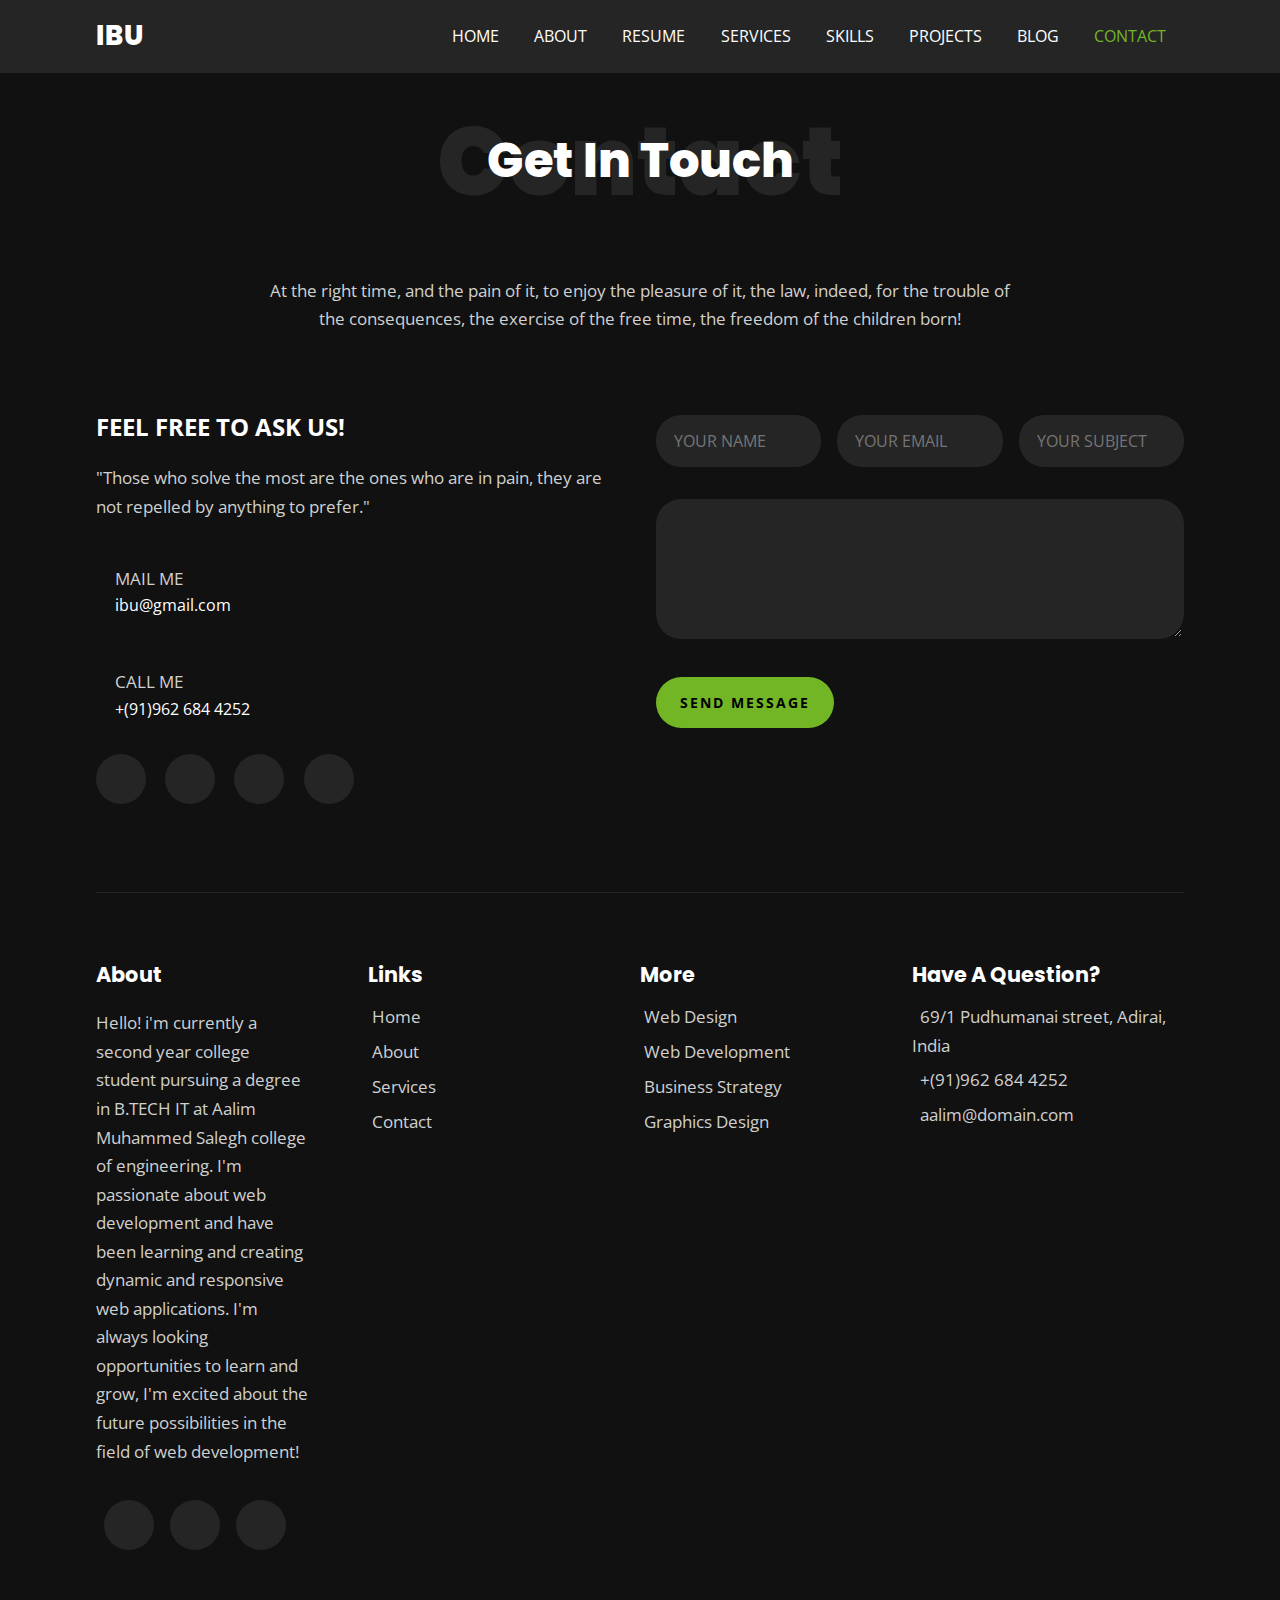
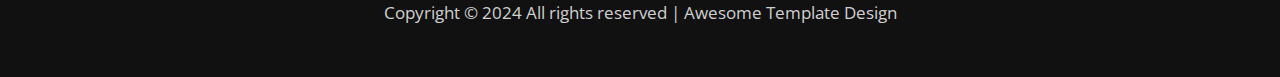
<file: HTML/contact.html>
<!DOCTYPE html>
<html>
  <head>
    <meta charset="utf-8">
    <meta http-equiv="X-UA-Compatible" content="IE=edge">
    <title>Contact</title>
    <meta name="description" content="">
    <meta name="viewport" content="width=device-width, initial-scale=1">
    <!-- utility css file -->
    <link rel="stylesheet" href="css/utility.css">
    <!-- style css file -->
    <link rel = "stylesheet" href = "css/style.css">
    <!-- fontawesome cdn -->
    <link rel="stylesheet" href="https://cdnjs.cloudflare.com/ajax/libs/font-awesome/5.15.1/css/all.min.css" integrity="sha512-+4zCK9k+qNFUR5X+cKL9EIR+ZOhtIloNl9GIKS57V1MyNsYpYcUrUeQc9vNfzsWfV28IaLL3i96P9sdNyeRssA==" crossorigin="anonymous" />
    <!-- google fonts -->
    <link href="https://fonts.googleapis.com/css2?family=Open+Sans:wght@300;400;600;700;800&family=Poppins:wght@200;300;400;500;600;700;800;900&display=swap" rel="stylesheet">
  </head>
  <body>

    <!-- navbar section -->
    <nav class = "navbar">
      <div class = "container">
        <div class = "brand-and-toggler">
          <a href = "index.html" class = "navbar-brand">Ibu</a>
          <button type = "button" class = "navbar-toggler" id = "navbar-toggler">
            <span>
              <i class = "fas fa-bars"></i>
            </span>
          </button>
        </div>

        <div class = "navbar-collapse">
          <ul class = "navbar-nav">
            <li class = "nav-item">
              <a href = "index.html" class = "nav-link">home</a>
            </li>
            <li class = "nav-item">
              <a href = "about.html" class = "nav-link">about</a>
            </li>
            <li class = "nav-item">
              <a href = "resume.html" class = "nav-link">resume</a>
            </li>
            <li class = "nav-item">
              <a href = "services.html" class = "nav-link">services</a>
            </li>
            <li class = "nav-item">
              <a href = "skills.html" class = "nav-link">skills</a>
            </li>
            <li class = "nav-item">
              <a href = "projects.html" class = "nav-link">projects</a>
            </li>
            <li class = "nav-item">
              <a href = "blog.html" class = "nav-link">blog</a>
            </li>
            <li class = "nav-item nav-active">
              <a href = "contact.html" class = "nav-link">contact</a>
            </li>
          </ul>
        </div>
      </div>
    </nav>
    <!-- end of navbar section -->

    <!-- contact page -->
    <section class = "contact container">
      <div class = "title">
        <h2>contact</h2>
        <div>
          <h2>get in touch</h2>
        </div>
      </div>

      <p class = "text">At the right time, and the pain of it, to enjoy the pleasure of it, the law, indeed, for the trouble of the consequences, the exercise of the free time, the freedom of the children born!</p>

      <div class = "row">
        <div class = "col-left">
          <h2>feel free to ask us!</h2>
          <p class = "text">"Those who solve the most are the ones who are in pain, they are not repelled by anything to prefer."</p>

          <div class = "contact-info">
            <span><i class = "fas fa-envelope-open"></i></span>
            <h3>
              <span class = "text">mail me</span> <br>
              ibu@gmail.com
            </h3>
          </div>

          <div class = "contact-info">
            <span><i class = "fas fa-phone-square-alt"></i></span>
            <h3>
              <span class = "text">call me</span> <br>
              +(91)962 684 4252
            </h3>
          </div>

          <div class = "contact-social-links">
            <a href = "#">
              <i class = "fab fa-facebook-f"></i>
            </a>
            <a href = "#">
              <i class = "fab fa-twitter"></i>
            </a>
            <a href = "#">
              <i class = "fab fa-youtube"></i>
            </a>
            <a href = "#">
              <i class = "fab fa-github"></i>
            </a>
          </div>
        </div>

        <div class = "col-right">
          <form class = "contact-form">
            <div class = "form-group">
              <input type = "text" placeholder="your name">
              <input type = "email" placeholder="your email">
              <input type = "text" placeholder="your subject">
            </div>
            <textarea rows = "5"></textarea>
            <button type = "submit" class = "btn">send message</button>
          </form>
        </div>
      </div>
    </section>
    <!-- end of contact page -->



    <!-- footer -->
    <footer class = "footer container">
      <div class = "row">
        <div class = "col">
          <h3 class = "footer-title">about</h3>
          <p class = "text">Hello! i'm currently a second year college student pursuing a degree in B.TECH IT at Aalim Muhammed Salegh college of engineering. I'm passionate about web development and have been learning and creating dynamic and responsive web applications. I'm always looking opportunities to learn and grow, I'm excited about the future possibilities in the field of web development!</p>
          <div class = "social-links">
            <a href = "#"><i class = "fab fa-twitter"></i></a>
            <a href = "#"><i class = "fab fa-facebook"></i></a>
            <a href = "#"><i class = "fab fa-instagram"></i></a>
          </div>
        </div>

        <div class = "col">
          <h3 class = "footer-title">links</h3>
          <div class = "footer-links">
            <a href = "#" class = "text">
              <i class = "fas fa-long-arrow-alt-right"></i>
              home
            </a>
            <a href = "#" class = "text">
              <i class = "fas fa-long-arrow-alt-right"></i>
              about
            </a>
            <a href = "#" class = "text">
              <i class = "fas fa-long-arrow-alt-right"></i>
              services
            </a>
            <a href = "#" class = "text">
              <i class = "fas fa-long-arrow-alt-right"></i>
              contact
            </a>
          </div>
        </div>

        <div class = "col">
          <h3 class = "footer-title">more</h3>
          <div class = "footer-links">
            <a href = "#" class = "text">
              <i class = "fas fa-long-arrow-alt-right"></i>
              web design
            </a>
            <a href = "#" class = "text">
              <i class = "fas fa-long-arrow-alt-right"></i>
              web development
            </a>
            <a href = "#" class = "text">
              <i class = "fas fa-long-arrow-alt-right"></i>
              business strategy
            </a>
            <a href = "#" class = "text">
              <i class = "fas fa-long-arrow-alt-right"></i>
              graphics design
            </a>
          </div>
        </div>

        <div class = "col">
          <h3 class = "footer-title">have a question?</h3>
          <div>
            <span>
              <i class = "fas fa-map-marker-alt"></i>
            </span>
            <span class = "text">69/1 Pudhumanai street, Adirai, India</span>
          </div>

          <div>
            <span>
              <i class = "fas fa-phone"></i>
            </span>
            <span class = "text">+(91)962 684 4252</span>
          </div>

          <div>
            <span>
              <i class = "fas fa-envelope"></i>
            </span>
            <span class = "text">aalim@domain.com</span>
          </div>
        </div>
      </div>

      <div class = "footer-text">
        <p class = "text">Copyright &copy; 2024 All rights reserved | Awesome Template Design</p>
      </div>
    </footer>
    <!-- end of footer -->


    <!-- custom js file -->
    <script src="js/script.js"></script>
  </body>
</html>
</file>
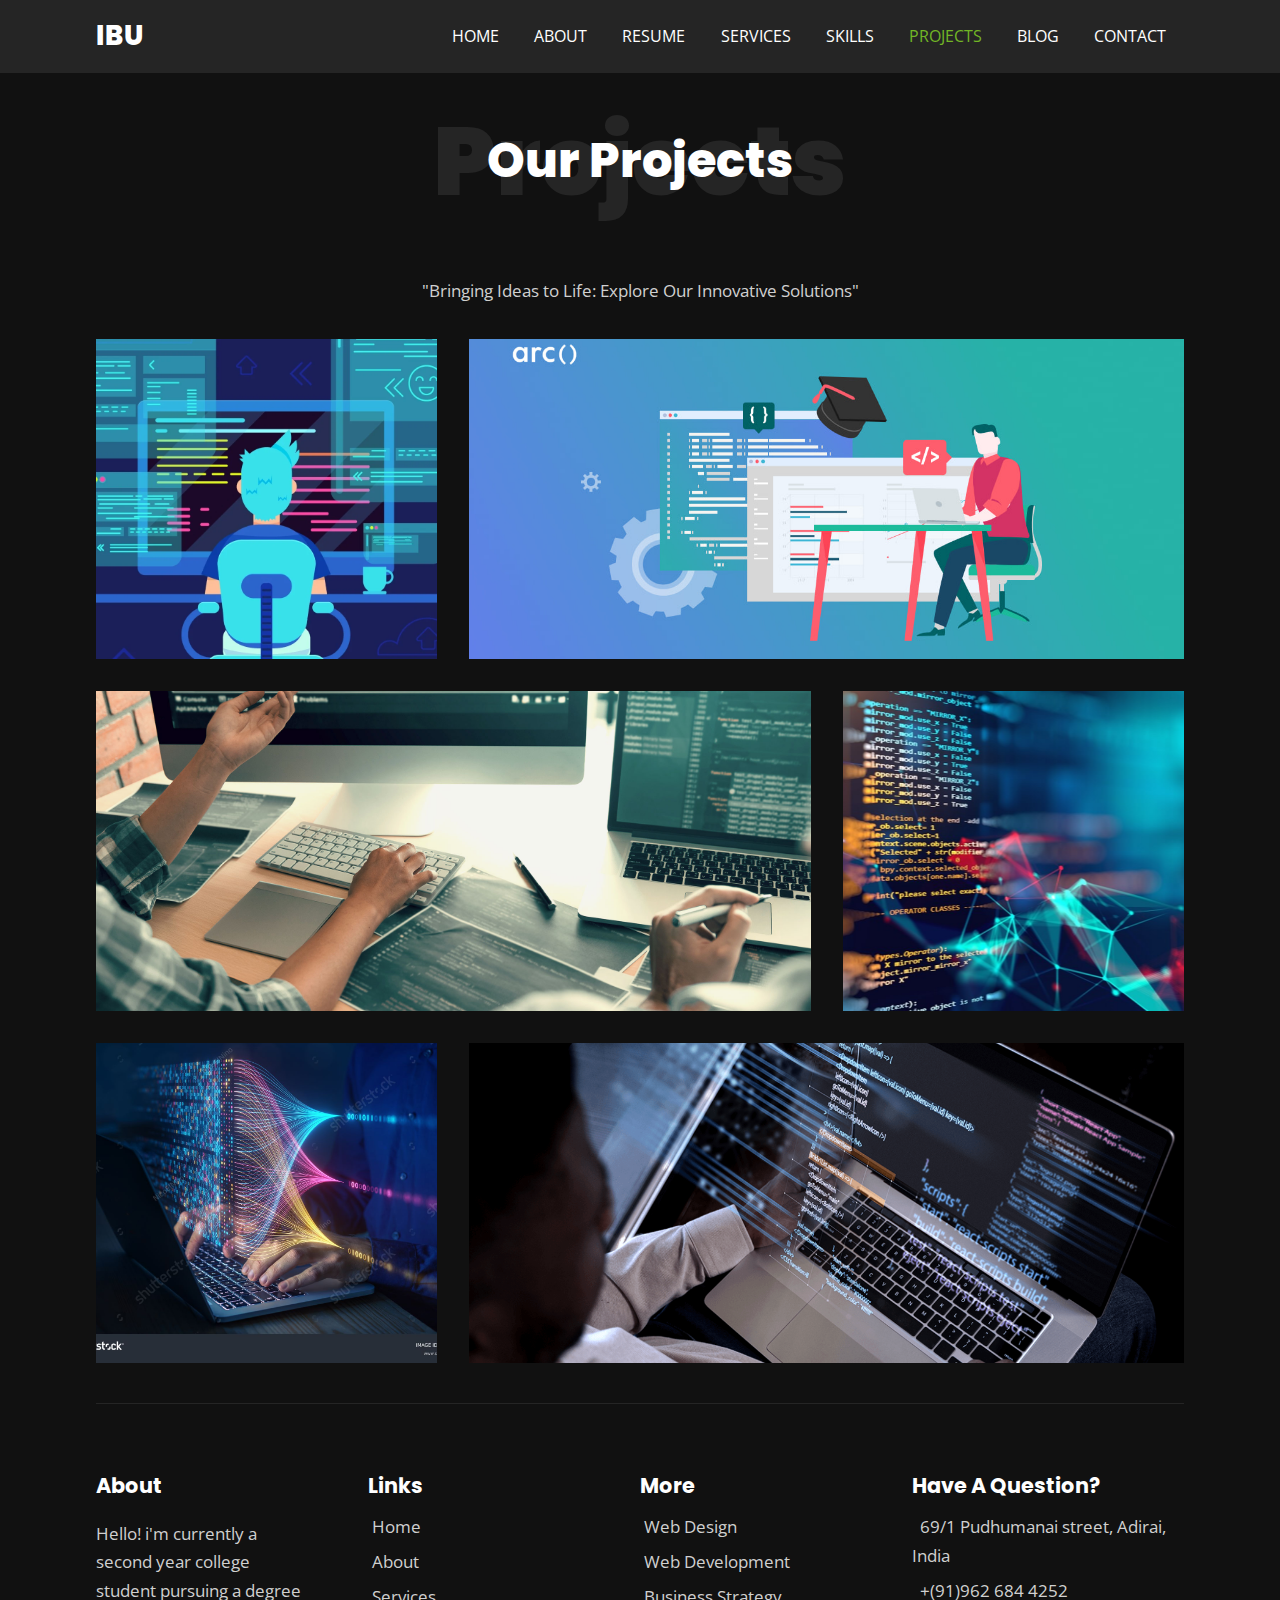
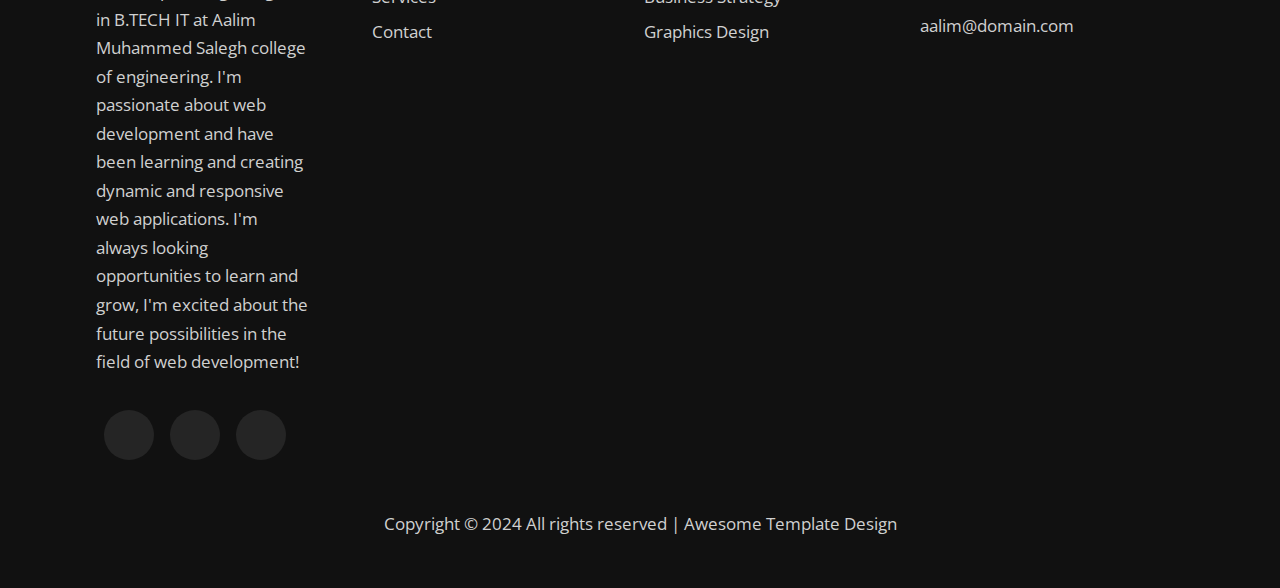
<file: HTML/project.html>
<!DOCTYPE html>
<html>
  <head>
    <meta charset="utf-8">
    <meta http-equiv="X-UA-Compatible" content="IE=edge">
    <title>Projects</title>
    <meta name="description" content="">
    <meta name="viewport" content="width=device-width, initial-scale=1">
    <!-- utility css file -->
    <link rel="stylesheet" href="css/utility.css">
    <!-- style css file -->
    <link rel = "stylesheet" href = "css/style.css">
    <!-- fontawesome cdn -->
    <link rel="stylesheet" href="https://cdnjs.cloudflare.com/ajax/libs/font-awesome/5.15.1/css/all.min.css" integrity="sha512-+4zCK9k+qNFUR5X+cKL9EIR+ZOhtIloNl9GIKS57V1MyNsYpYcUrUeQc9vNfzsWfV28IaLL3i96P9sdNyeRssA==" crossorigin="anonymous" />
    <!-- google fonts -->
    <link href="https://fonts.googleapis.com/css2?family=Open+Sans:wght@300;400;600;700;800&family=Poppins:wght@200;300;400;500;600;700;800;900&display=swap" rel="stylesheet">
  </head>
  <body>

    <!-- navbar section -->
    <nav class = "navbar">
      <div class = "container">
        <div class = "brand-and-toggler">
          <a href = "index.html" class = "navbar-brand">Ibu</a>
          <button type = "button" class = "navbar-toggler" id = "navbar-toggler">
            <span>
              <i class = "fas fa-bars"></i>
            </span>
          </button>
        </div>

        <div class = "navbar-collapse">
          <ul class = "navbar-nav">
            <li class = "nav-item">
              <a href = "index.html" class = "nav-link">home</a>
            </li>
            <li class = "nav-item">
              <a href = "about.html" class = "nav-link">about</a>
            </li>
            <li class = "nav-item">
              <a href = "resume.html" class = "nav-link">resume</a>
            </li>
            <li class = "nav-item">
              <a href = "services.html" class = "nav-link">services</a>
            </li>
            <li class = "nav-item">
              <a href = "skills.html" class = "nav-link">skills</a>
            </li>
            <li class = "nav-item nav-active">
              <a href = "projects.html" class = "nav-link">projects</a>
            </li>
            <li class = "nav-item">
              <a href = "blog.html" class = "nav-link">blog</a>
            </li>
            <li class = "nav-item">
              <a href = "contact.html" class = "nav-link">contact</a>
            </li>
          </ul>
        </div>
      </div>
    </nav>
    <!-- end of navbar section -->


    <!-- projects page -->
    <section class = "projects container">
      <div class = "title">
        <h2>projects</h2>
        <div>
          <h2>our projects</h2>
        </div>
      </div>

      <p class = "text">"Bringing Ideas to Life: Explore Our Innovative Solutions"</p>

      <div class = "row">
        <div class = "item">
          <div class = "item-overlay">
            <a href = "#">branding & illustration design</a>
            <h3>web design</h3>
          </div>
        </div>

        <div class = "item">
          <div class = "item-overlay">
            <a href = "#">branding & illustration design</a>
            <h3>web design</h3>
          </div>
        </div>

        <div class = "item">
          <div class = "item-overlay">
            <a href = "#">branding & illustration design</a>
            <h3>web design</h3>
          </div>
        </div>

        <div class = "item">
          <div class = "item-overlay">
            <a href = "#">branding & illustration design</a>
            <h3>web design</h3>
          </div>
        </div>

        <div class = "item">
          <div class = "item-overlay">
            <a href = "#">branding & illustration design</a>
            <h3>web design</h3>
          </div>
        </div>

        <div class = "item">
          <div class = "item-overlay">
            <a href = "#">branding & illustration design</a>
            <h3>web design</h3>
          </div>
        </div>
      </div>
    </section>
    <!-- end of projects page -->




    <!-- footer -->
    <footer class = "footer container">
      <div class = "row">
        <div class = "col">
          <h3 class = "footer-title">about</h3>
          <p class = "text">Hello! i'm currently a second year college student pursuing a degree in B.TECH IT at Aalim Muhammed Salegh college of engineering. I'm passionate about web development and have been learning and creating dynamic and responsive web applications. I'm always looking opportunities to learn and grow, I'm excited about the future possibilities in the field of web development!</p>
          <div class = "social-links">
            <a href = "#"><i class = "fab fa-twitter"></i></a>
            <a href = "#"><i class = "fab fa-facebook"></i></a>
            <a href = "#"><i class = "fab fa-instagram"></i></a>
          </div>
        </div>

        <div class = "col">
          <h3 class = "footer-title">links</h3>
          <div class = "footer-links">
            <a href = "#" class = "text">
              <i class = "fas fa-long-arrow-alt-right"></i>
              home
            </a>
            <a href = "#" class = "text">
              <i class = "fas fa-long-arrow-alt-right"></i>
              about
            </a>
            <a href = "#" class = "text">
              <i class = "fas fa-long-arrow-alt-right"></i>
              services
            </a>
            <a href = "#" class = "text">
              <i class = "fas fa-long-arrow-alt-right"></i>
              contact
            </a>
          </div>
        </div>

        <div class = "col">
          <h3 class = "footer-title">more</h3>
          <div class = "footer-links">
            <a href = "#" class = "text">
              <i class = "fas fa-long-arrow-alt-right"></i>
              web design
            </a>
            <a href = "#" class = "text">
              <i class = "fas fa-long-arrow-alt-right"></i>
              web development
            </a>
            <a href = "#" class = "text">
              <i class = "fas fa-long-arrow-alt-right"></i>
              business strategy
            </a>
            <a href = "#" class = "text">
              <i class = "fas fa-long-arrow-alt-right"></i>
              graphics design
            </a>
          </div>
        </div>

        <div class = "col">
          <h3 class = "footer-title">have a question?</h3>
          <div>
            <span>
              <i class = "fas fa-map-marker-alt"></i>
            </span>
            <span class = "text">69/1 Pudhumanai street, Adirai, India</span>
          </div>

          <div>
            <span>
              <i class = "fas fa-phone"></i>
            </span>
            <span class = "text">+(91)962 684 4252</span>
          </div>

          <div>
            <span>
              <i class = "fas fa-envelope"></i>
            </span>
            <span class = "text">aalim@domain.com</span>
          </div>
        </div>
      </div>

      <div class = "footer-text">
        <p class = "text">Copyright &copy; 2024 All rights reserved | Awesome Template Design</p>
      </div>
    </footer>
    <!-- end of footer -->


    <!-- custom js file -->
    <script src="js/script.js"></script>
  </body>
</html>
</file>
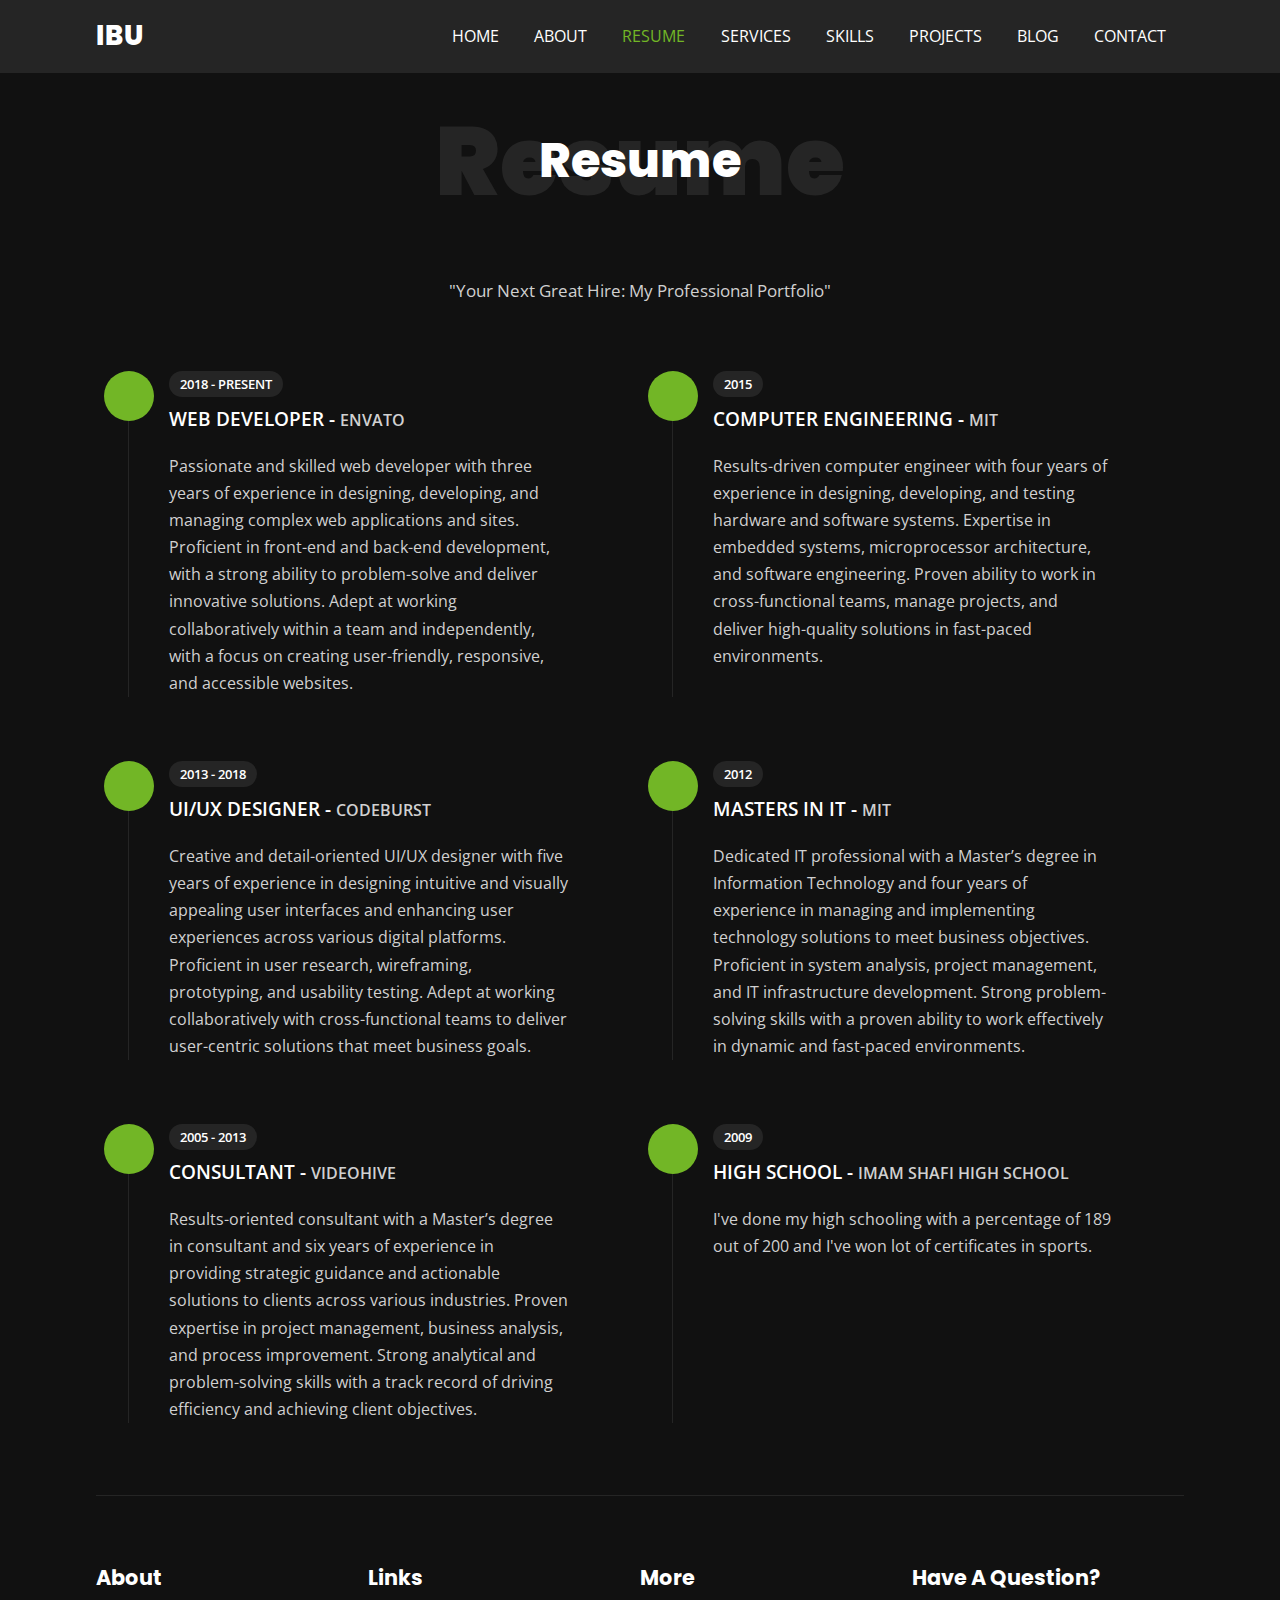
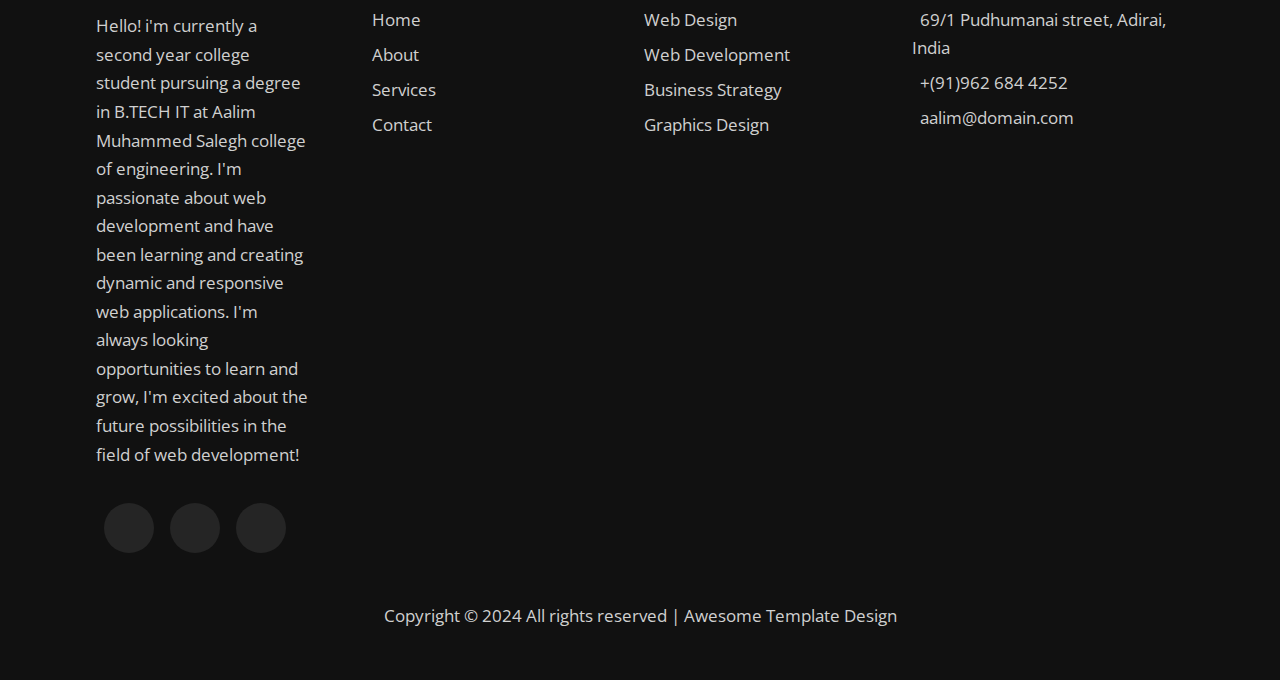
<file: HTML/resume.html>
<!DOCTYPE html>
<html>
  <head>
    <meta charset="utf-8">
    <meta http-equiv="X-UA-Compatible" content="IE=edge">
    <title>Resume</title>
    <meta name="description" content="">
    <meta name="viewport" content="width=device-width, initial-scale=1">
    <!-- utility css file -->
    <link rel="stylesheet" href="css/utility.css">
    <!-- style css file -->
    <link rel = "stylesheet" href = "css/style.css">
    <!-- fontawesome cdn -->
    <link rel="stylesheet" href="https://cdnjs.cloudflare.com/ajax/libs/font-awesome/5.15.1/css/all.min.css" integrity="sha512-+4zCK9k+qNFUR5X+cKL9EIR+ZOhtIloNl9GIKS57V1MyNsYpYcUrUeQc9vNfzsWfV28IaLL3i96P9sdNyeRssA==" crossorigin="anonymous" />
    <!-- google fonts -->
    <link href="https://fonts.googleapis.com/css2?family=Open+Sans:wght@300;400;600;700;800&family=Poppins:wght@200;300;400;500;600;700;800;900&display=swap" rel="stylesheet">
  </head>
  <body>

    <!-- navbar section -->
    <nav class = "navbar">
      <div class = "container">
        <div class = "brand-and-toggler">
          <a href = "index.html" class = "navbar-brand">Ibu</a>
          <button type = "button" class = "navbar-toggler" id = "navbar-toggler">
            <span>
              <i class = "fas fa-bars"></i>
            </span>
          </button>
        </div>

        <div class = "navbar-collapse">
          <ul class = "navbar-nav">
            <li class = "nav-item">
              <a href = "index.html" class = "nav-link">home</a>
            </li>
            <li class = "nav-item">
              <a href = "about.html" class = "nav-link">about</a>
            </li>
            <li class = "nav-item nav-active">
              <a href = "resume.html" class = "nav-link">resume</a>
            </li>
            <li class = "nav-item">
              <a href = "services.html" class = "nav-link">services</a>
            </li>
            <li class = "nav-item">
              <a href = "skills.html" class = "nav-link">skills</a>
            </li>
            <li class = "nav-item">
              <a href = "projects.html" class = "nav-link">projects</a>
            </li>
            <li class = "nav-item">
              <a href = "blog.html" class = "nav-link">blog</a>
            </li>
            <li class = "nav-item">
              <a href = "contact.html" class = "nav-link">contact</a>
            </li>
          </ul>
        </div>
      </div>
    </nav>
    <!-- end of navbar section -->

    <!-- resume page -->
    <section class = "resume container">
      <div class = "title">
        <h2>resume</h2>
        <div>
          <h2>resume</h2>
        </div>
      </div>

      <p class = "text">"Your Next Great Hire: My Professional Portfolio"</p>

      <div class = "row">
        <div class = "item">
          <div class = "icon">
            <i class = "fas fa-briefcase"></i>
          </div>
          <span>2018 - present</span>
          <h2>web developer - <span>envato</span></h2>
          <p class = "text">Passionate and skilled web developer with three years of experience in designing, developing, and managing complex web applications and sites. Proficient in front-end and back-end development, with a strong ability to problem-solve and deliver innovative solutions. Adept at working collaboratively within a team and independently, with a focus on creating user-friendly, responsive, and accessible websites.</p>
        </div>

        <div class = "item">
          <div class = "icon">
            <i class = "fas fa-graduation-cap"></i>
          </div>
          <span>2015</span>
          <h2>computer engineering - <span>MIT</span></h2>
          <p class = "text">Results-driven computer engineer with four years of experience in designing, developing, and testing hardware and software systems. Expertise in embedded systems, microprocessor architecture, and software engineering. Proven ability to work in cross-functional teams, manage projects, and deliver high-quality solutions in fast-paced environments.</p>
        </div>

        <div class = "item">
          <div class = "icon">
            <i class = "fas fa-briefcase"></i>
          </div>
          <span>2013 - 2018</span>
          <h2>ui/ux designer - <span>codeburst</span></h2>
          <p class = "text">Creative and detail-oriented UI/UX designer with five years of experience in designing intuitive and visually appealing user interfaces and enhancing user experiences across various digital platforms. Proficient in user research, wireframing, prototyping, and usability testing. Adept at working collaboratively with cross-functional teams to deliver user-centric solutions that meet business goals.</p>
        </div>

        <div class = "item">
          <div class = "icon">
            <i class = "fas fa-graduation-cap"></i>
          </div>
          <span>2012</span>
          <h2>masters in IT - <span>mit</span></h2>
          <p class = "text">Dedicated IT professional with a Master’s degree in Information Technology and four years of experience in managing and implementing technology solutions to meet business objectives. Proficient in system analysis, project management, and IT infrastructure development. Strong problem-solving skills with a proven ability to work effectively in dynamic and fast-paced environments.</p>
        </div>

        <div class = "item">
          <div class = "icon">
            <i class = "fas fa-briefcase"></i>
          </div>
          <span>2005 - 2013</span>
          <h2>consultant - <span>videohive</span></h2>
          <p class = "text">Results-oriented consultant with a Master’s degree in consultant and six years of experience in providing strategic guidance and actionable solutions to clients across various industries. Proven expertise in project management, business analysis, and process improvement. Strong analytical and problem-solving skills with a track record of driving efficiency and achieving client objectives.

          </p>
        </div>

        <div class = "item">
          <div class = "icon">
            <i class = "fas fa-graduation-cap"></i>
          </div>
          <span>2009</span>
          <h2>high school - <span>imam shafi high school</span></h2>
          <p class = "text">I've done my high schooling with a percentage of 189 out of 200 and I've won  lot of certificates in sports. </p>
        </div>
      </div>
    </section>
    <!-- end of resume page -->



    <!-- footer -->
    <footer class = "footer container">
      <div class = "row">
        <div class = "col">
          <h3 class = "footer-title">about</h3>
          <p class = "text">Hello! i'm currently a second year college student pursuing a degree in B.TECH IT at Aalim Muhammed Salegh college of engineering. I'm passionate about web development and have been learning and creating dynamic and responsive web applications. I'm always looking opportunities to learn and grow, I'm excited about the future possibilities in the field of web development!</p>
          <div class = "social-links">
            <a href = "#"><i class = "fab fa-twitter"></i></a>
            <a href = "#"><i class = "fab fa-facebook"></i></a>
            <a href = "#"><i class = "fab fa-instagram"></i></a>
          </div>
        </div>

        <div class = "col">
          <h3 class = "footer-title">links</h3>
          <div class = "footer-links">
            <a href = "#" class = "text">
              <i class = "fas fa-long-arrow-alt-right"></i>
              home
            </a>
            <a href = "#" class = "text">
              <i class = "fas fa-long-arrow-alt-right"></i>
              about
            </a>
            <a href = "#" class = "text">
              <i class = "fas fa-long-arrow-alt-right"></i>
              services
            </a>
            <a href = "#" class = "text">
              <i class = "fas fa-long-arrow-alt-right"></i>
              contact
            </a>
          </div>
        </div>

        <div class = "col">
          <h3 class = "footer-title">more</h3>
          <div class = "footer-links">
            <a href = "#" class = "text">
              <i class = "fas fa-long-arrow-alt-right"></i>
              web design
            </a>
            <a href = "#" class = "text">
              <i class = "fas fa-long-arrow-alt-right"></i>
              web development
            </a>
            <a href = "#" class = "text">
              <i class = "fas fa-long-arrow-alt-right"></i>
              business strategy
            </a>
            <a href = "#" class = "text">
              <i class = "fas fa-long-arrow-alt-right"></i>
              graphics design
            </a>
          </div>
        </div>

        <div class = "col">
          <h3 class = "footer-title">have a question?</h3>
          <div>
            <span>
              <i class = "fas fa-map-marker-alt"></i>
            </span>
            <span class = "text">69/1 Pudhumanai street, Adirai, India</span>
          </div>

          <div>
            <span>
              <i class = "fas fa-phone"></i>
            </span>
            <span class = "text">+(91)962 684 4252</span>
          </div>

          <div>
            <span>
              <i class = "fas fa-envelope"></i>
            </span>
            <span class = "text">aalim@domain.com</span>
          </div>
        </div>
      </div>

      <div class = "footer-text">
        <p class = "text">Copyright &copy; 2024 All rights reserved | Awesome Template Design</p>
      </div>
    </footer>
    <!-- end of footer -->


    <!-- custom js file -->
    <script src="js/script.js"></script>
  </body>
</html>
</file>
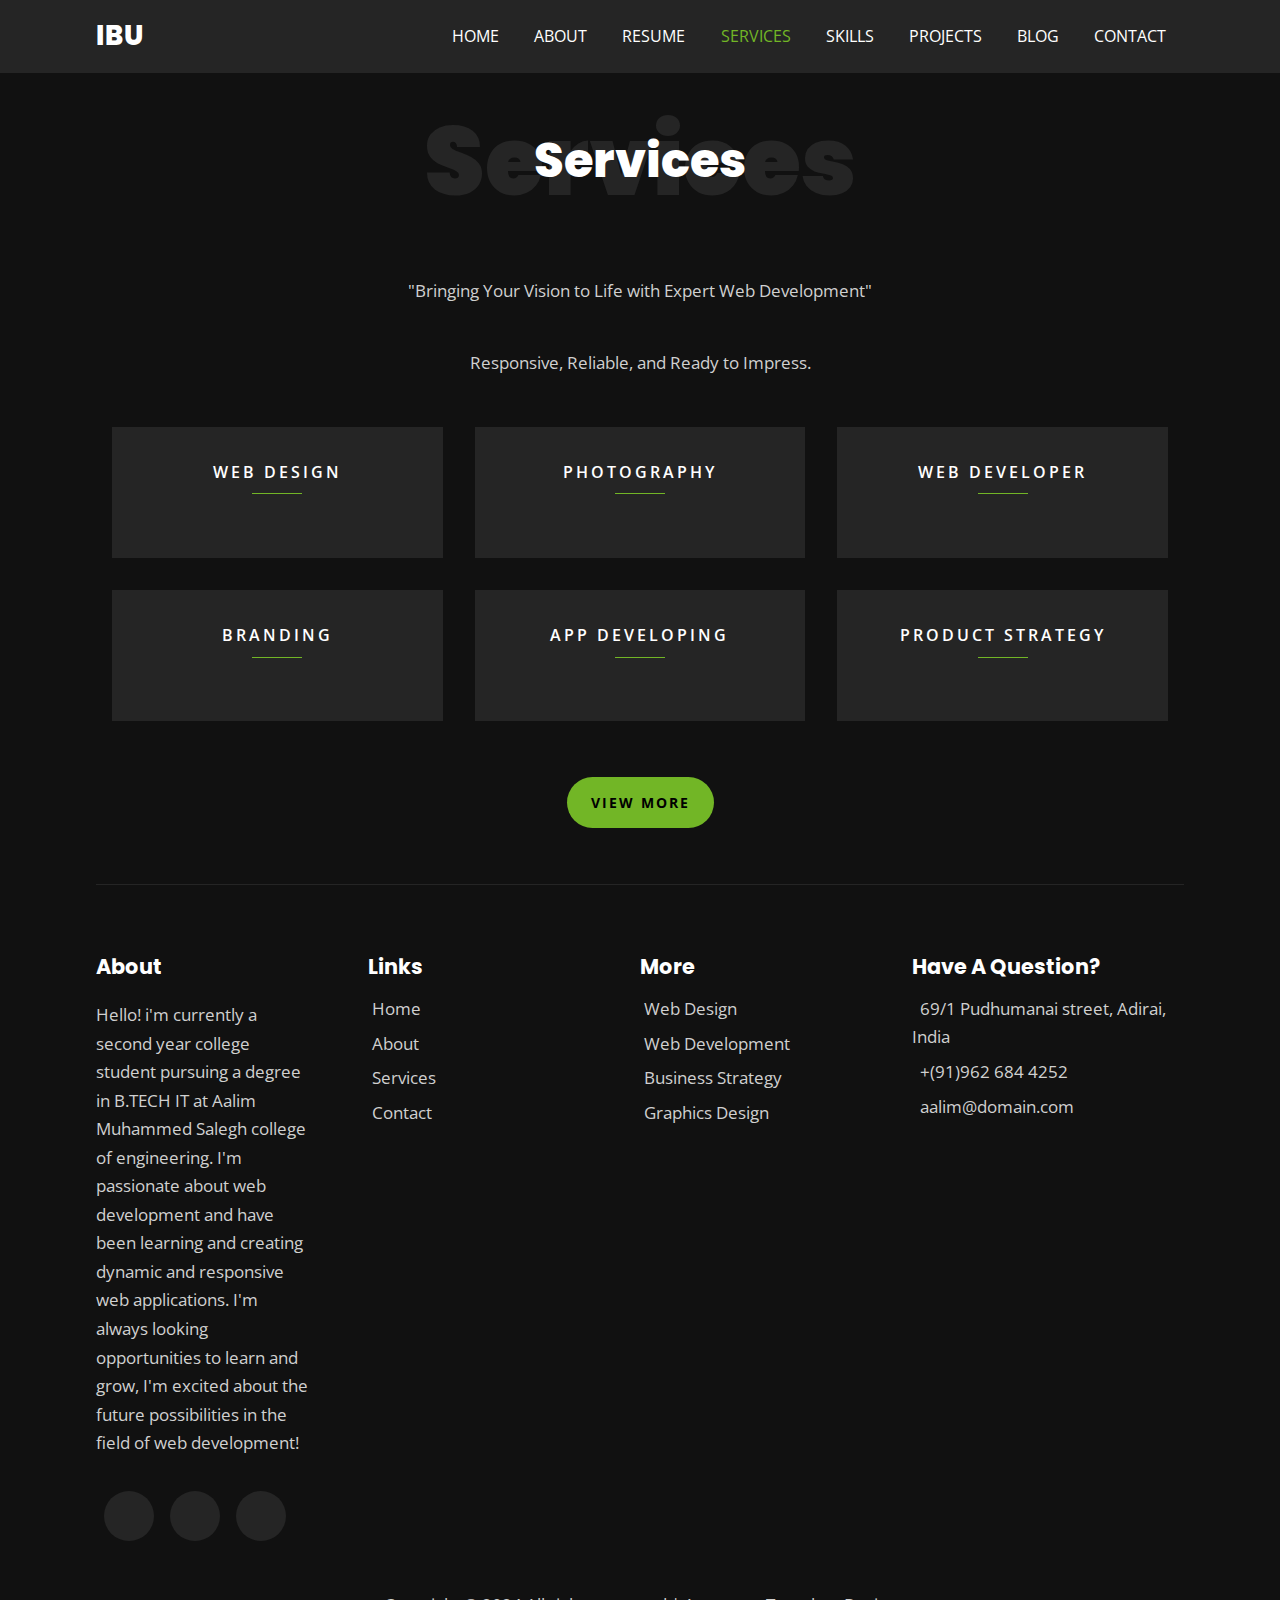
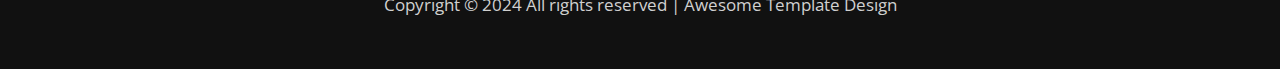
<file: HTML/service.html>
<!DOCTYPE html>
<html>
  <head>
    <meta charset="utf-8">
    <meta http-equiv="X-UA-Compatible" content="IE=edge">
    <title>Services</title>
    <meta name="description" content="">
    <meta name="viewport" content="width=device-width, initial-scale=1">
    <!-- utility css file -->
    <link rel="stylesheet" href="css/utility.css">
    <!-- style css file -->
    <link rel = "stylesheet" href = "css/style.css">
    <!-- fontawesome cdn -->
    <link rel="stylesheet" href="https://cdnjs.cloudflare.com/ajax/libs/font-awesome/5.15.1/css/all.min.css" integrity="sha512-+4zCK9k+qNFUR5X+cKL9EIR+ZOhtIloNl9GIKS57V1MyNsYpYcUrUeQc9vNfzsWfV28IaLL3i96P9sdNyeRssA==" crossorigin="anonymous" />
    <!-- google fonts -->
    <link href="https://fonts.googleapis.com/css2?family=Open+Sans:wght@300;400;600;700;800&family=Poppins:wght@200;300;400;500;600;700;800;900&display=swap" rel="stylesheet">
  </head>
  <body>

    <!-- navbar section -->
    <nav class = "navbar">
      <div class = "container">
        <div class = "brand-and-toggler">
          <a href = "index.html" class = "navbar-brand">Ibu</a>
          <button type = "button" class = "navbar-toggler" id = "navbar-toggler">
            <span>
              <i class = "fas fa-bars"></i>
            </span>
          </button>
        </div>

        <div class = "navbar-collapse">
          <ul class = "navbar-nav">
            <li class = "nav-item">
              <a href = "index.html" class = "nav-link">home</a>
            </li>
            <li class = "nav-item">
              <a href = "about.html" class = "nav-link">about</a>
            </li>
            <li class = "nav-item">
              <a href = "resume.html" class = "nav-link">resume</a>
            </li>
            <li class = "nav-item nav-active">
              <a href = "services.html" class = "nav-link">services</a>
            </li>
            <li class = "nav-item">
              <a href = "skills.html" class = "nav-link">skills</a>
            </li>
            <li class = "nav-item">
              <a href = "projects.html" class = "nav-link">projects</a>
            </li>
            <li class = "nav-item">
              <a href = "blog.html" class = "nav-link">blog</a>
            </li>
            <li class = "nav-item">
              <a href = "contact.html" class = "nav-link">contact</a>
            </li>
          </ul>
        </div>
      </div>
    </nav>
    <!-- end of navbar section -->

    <!-- services page -->
    <section class = "services container">
      <div class = "title">
        <h2>services</h2>
        <div>
          <h2>services</h2>
        </div>
      </div>

      <p class = "text">"Bringing Your Vision to Life with Expert Web Development"</p>
      <p class = "text"> Responsive, Reliable, and Ready to Impress.
      </p>

      <div class = "row">
        <div class = "item">
          <span><i class = "fab fa-sketch"></i></span>
          <h2>web design</h2>
        </div>

        <div class = "item">
          <span><i class = "fas fa-camera-retro"></i></span>
          <h2>photography</h2>
        </div>

        <div class = "item">
          <span><i class = "fas fa-code"></i></span>
          <h2>web developer</h2>
        </div>

        <div class = "item">
          <span><i class = "fas fa-flask"></i></span>
          <h2>branding</h2>
        </div>

        <div class = "item">
          <span><i class = "fab fa-app-store"></i></span>
          <h2>app developing</h2>
        </div>

        <div class = "item">
          <span><i class = "fas fa-box-open"></i></span>
          <h2>product strategy</h2>
        </div>
      </div>

      <button type = "button" class = "btn">view more</button>
    </section>
    <!-- end of services page -->

    <!-- footer -->
    <footer class = "footer container">
      <div class = "row">
        <div class = "col">
          <h3 class = "footer-title">about</h3>
          <p class = "text">Hello! i'm currently a second year college student pursuing a degree in B.TECH IT at Aalim Muhammed Salegh college of engineering. I'm passionate about web development and have been learning and creating dynamic and responsive web applications. I'm always looking opportunities to learn and grow, I'm excited about the future possibilities in the field of web development!</p>
          <div class = "social-links">
            <a href = "#"><i class = "fab fa-twitter"></i></a>
            <a href = "#"><i class = "fab fa-facebook"></i></a>
            <a href = "#"><i class = "fab fa-instagram"></i></a>
          </div>
        </div>

        <div class = "col">
          <h3 class = "footer-title">links</h3>
          <div class = "footer-links">
            <a href = "#" class = "text">
              <i class = "fas fa-long-arrow-alt-right"></i>
              home
            </a>
            <a href = "#" class = "text">
              <i class = "fas fa-long-arrow-alt-right"></i>
              about
            </a>
            <a href = "#" class = "text">
              <i class = "fas fa-long-arrow-alt-right"></i>
              services
            </a>
            <a href = "#" class = "text">
              <i class = "fas fa-long-arrow-alt-right"></i>
              contact
            </a>
          </div>
        </div>

        <div class = "col">
          <h3 class = "footer-title">more</h3>
          <div class = "footer-links">
            <a href = "#" class = "text">
              <i class = "fas fa-long-arrow-alt-right"></i>
              web design
            </a>
            <a href = "#" class = "text">
              <i class = "fas fa-long-arrow-alt-right"></i>
              web development
            </a>
            <a href = "#" class = "text">
              <i class = "fas fa-long-arrow-alt-right"></i>
              business strategy
            </a>
            <a href = "#" class = "text">
              <i class = "fas fa-long-arrow-alt-right"></i>
              graphics design
            </a>
          </div>
        </div>

        <div class = "col">
          <h3 class = "footer-title">have a question?</h3>
          <div>
            <span>
              <i class = "fas fa-map-marker-alt"></i>
            </span>
            <span class = "text">69/1 Pudhumanai street, Adirai, India</span>
          </div>

          <div>
            <span>
              <i class = "fas fa-phone"></i>
            </span>
            <span class = "text">+(91)962 684 4252</span>
          </div>

          <div>
            <span>
              <i class = "fas fa-envelope"></i>
            </span>
            <span class = "text">aalim@domain.com</span>
          </div>
        </div>
      </div>

      <div class = "footer-text">
        <p class = "text">Copyright &copy; 2024 All rights reserved | Awesome Template Design</p>
      </div>
    </footer>
    <!-- end of footer -->


    <!-- custom js file -->
    <script src="js/script.js"></script>
  </body>
</html>
</file>
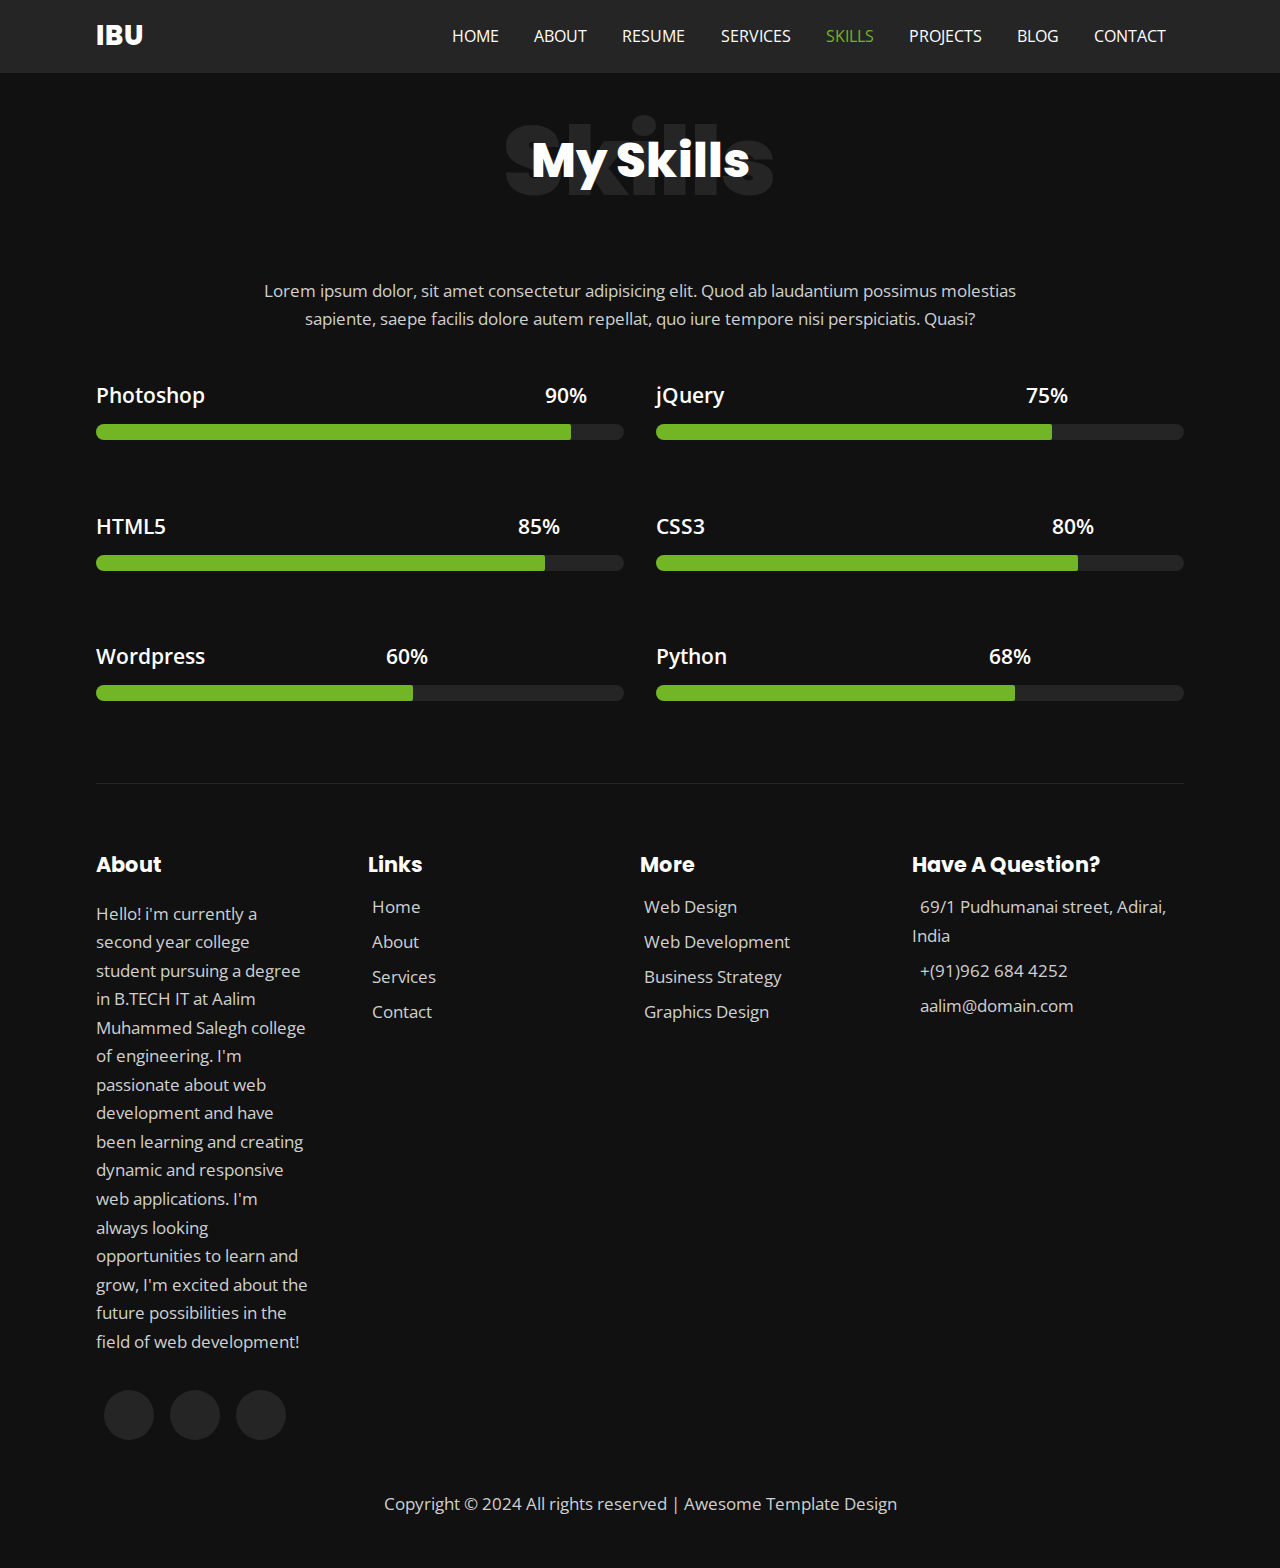
<file: HTML/skills.html>
<!DOCTYPE html>
<html>
  <head>
    <meta charset="utf-8">
    <meta http-equiv="X-UA-Compatible" content="IE=edge">
    <title>Skills</title>
    <meta name="description" content="">
    <meta name="viewport" content="width=device-width, initial-scale=1">
    <!-- utility css file -->
    <link rel="stylesheet" href="css/utility.css">
    <!-- style css file -->
    <link rel = "stylesheet" href = "css/style.css">
    <!-- fontawesome cdn -->
    <link rel="stylesheet" href="https://cdnjs.cloudflare.com/ajax/libs/font-awesome/5.15.1/css/all.min.css" integrity="sha512-+4zCK9k+qNFUR5X+cKL9EIR+ZOhtIloNl9GIKS57V1MyNsYpYcUrUeQc9vNfzsWfV28IaLL3i96P9sdNyeRssA==" crossorigin="anonymous" />
    <!-- google fonts -->
    <link href="https://fonts.googleapis.com/css2?family=Open+Sans:wght@300;400;600;700;800&family=Poppins:wght@200;300;400;500;600;700;800;900&display=swap" rel="stylesheet">
  </head>
  <body>

    <!-- navbar section -->
    <nav class = "navbar">
      <div class = "container">
        <div class = "brand-and-toggler">
          <a href = "index.html" class = "navbar-brand">Ibu</a>
          <button type = "button" class = "navbar-toggler" id = "navbar-toggler">
            <span>
              <i class = "fas fa-bars"></i>
            </span>
          </button>
        </div>

        <div class = "navbar-collapse">
          <ul class = "navbar-nav">
            <li class = "nav-item">
              <a href = "index.html" class = "nav-link">home</a>
            </li>
            <li class = "nav-item">
              <a href = "about.html" class = "nav-link">about</a>
            </li>
            <li class = "nav-item">
              <a href = "resume.html" class = "nav-link">resume</a>
            </li>
            <li class = "nav-item">
              <a href = "services.html" class = "nav-link">services</a>
            </li>
            <li class = "nav-item nav-active">
              <a href = "skills.html" class = "nav-link">skills</a>
            </li>
            <li class = "nav-item">
              <a href = "projects.html" class = "nav-link">projects</a>
            </li>
            <li class = "nav-item">
              <a href = "blog.html" class = "nav-link">blog</a>
            </li>
            <li class = "nav-item">
              <a href = "contact.html" class = "nav-link">contact</a>
            </li>
          </ul>
        </div>
      </div>
    </nav>
    <!-- end of navbar section -->



    <!-- skills page -->
    <section class = "skills container">
      <div class = "title">
        <h2>skills</h2>
        <div>
          <h2>my skills</h2>
        </div>
      </div>

      <p class = "text">Lorem ipsum dolor, sit amet consectetur adipisicing elit. Quod ab laudantium possimus molestias sapiente, saepe facilis dolore autem repellat, quo iure tempore nisi perspiciatis. Quasi?</p>

      <div class = "row">
        <div class = "item">
          <div class = "item-text">
            <span>Photoshop</span>
            <span class = "w-90">90%</span>
          </div>
          <div class = "progress">
            <div class = "progress-bar w-90"></div>
          </div>
        </div>

        <div class = "item">
          <div class = "item-text">
            <span>jQuery</span>
            <span class = "w-75">75%</span>
          </div>
          <div class = "progress">
            <div class = "progress-bar w-75"></div>
          </div>
        </div>

        <div class = "item">
          <div class = "item-text">
            <span>HTML5</span>
            <span class = "w-85">85%</span>
          </div>
          <div class = "progress">
            <div class = "progress-bar w-85"></div>
          </div>
        </div>

        <div class = "item">
          <div class = "item-text">
            <span>CSS3</span>
            <span class = "w-80">80%</span>
          </div>
          <div class = "progress">
            <div class = "progress-bar w-80"></div>
          </div>
        </div>

        <div class = "item">
          <div class = "item-text">
            <span>Wordpress</span>
            <span class = "w-60">60%</span>
          </div>
          <div class = "progress">
            <div class = "progress-bar w-60"></div>
          </div>
        </div>

        <div class = "item">
          <div class = "item-text">
            <span>Python</span>
            <span class = "w-68">68%</span>
          </div>
          <div class = "progress">
            <div class = "progress-bar w-68"></div>
          </div>
        </div>
      </div>
    </section>
    <!-- end of skills page -->



    <!-- footer -->
    <footer class = "footer container">
      <div class = "row">
        <div class = "col">
          <h3 class = "footer-title">about</h3>
          <p class = "text">Hello! i'm currently a second year college student pursuing a degree in B.TECH IT at Aalim Muhammed Salegh college of engineering. I'm passionate about web development and have been learning and creating dynamic and responsive web applications. I'm always looking opportunities to learn and grow, I'm excited about the future possibilities in the field of web development!</p>
          <div class = "social-links">
            <a href = "#"><i class = "fab fa-twitter"></i></a>
            <a href = "#"><i class = "fab fa-facebook"></i></a>
            <a href = "#"><i class = "fab fa-instagram"></i></a>
          </div>
        </div>

        <div class = "col">
          <h3 class = "footer-title">links</h3>
          <div class = "footer-links">
            <a href = "#" class = "text">
              <i class = "fas fa-long-arrow-alt-right"></i>
              home
            </a>
            <a href = "#" class = "text">
              <i class = "fas fa-long-arrow-alt-right"></i>
              about
            </a>
            <a href = "#" class = "text">
              <i class = "fas fa-long-arrow-alt-right"></i>
              services
            </a>
            <a href = "#" class = "text">
              <i class = "fas fa-long-arrow-alt-right"></i>
              contact
            </a>
          </div>
        </div>

        <div class = "col">
          <h3 class = "footer-title">more</h3>
          <div class = "footer-links">
            <a href = "#" class = "text">
              <i class = "fas fa-long-arrow-alt-right"></i>
              web design
            </a>
            <a href = "#" class = "text">
              <i class = "fas fa-long-arrow-alt-right"></i>
              web development
            </a>
            <a href = "#" class = "text">
              <i class = "fas fa-long-arrow-alt-right"></i>
              business strategy
            </a>
            <a href = "#" class = "text">
              <i class = "fas fa-long-arrow-alt-right"></i>
              graphics design
            </a>
          </div>
        </div>

        <div class = "col">
          <h3 class = "footer-title">have a question?</h3>
          <div>
            <span>
              <i class = "fas fa-map-marker-alt"></i>
            </span>
            <span class = "text">69/1 Pudhumanai street, Adirai, India</span>
          </div>

          <div>
            <span>
              <i class = "fas fa-phone"></i>
            </span>
            <span class = "text">+(91)962 684 4252</span>
          </div>

          <div>
            <span>
              <i class = "fas fa-envelope"></i>
            </span>
            <span class = "text">aalim@domain.com</span>
          </div>
        </div>
      </div>

      <div class = "footer-text">
        <p class = "text">Copyright &copy; 2024 All rights reserved | Awesome Template Design</p>
      </div>
    </footer>
    <!-- end of footer -->


    <!-- custom js file -->
    <script src="js/script.js"></script>
  </body>
</html>
</file>
<file: HTML/css/utility.css>
/* setup and common stylings */
:root{
    --poppins: 'Poppins', sans-serif;
    --sans: 'Open Sans', sans-serif;
    --green: #72b626;
    --black: #111;
    --nero: #252525;
    --transition: all 0.4s ease;
}
*{
    box-sizing: border-box;
    padding: 0;
    margin: 0;
    font-family: var(--sans);
}
body{
    color: #fff;
    line-height: 1.5;
    background: var(--black);
    overflow-x: hidden;
}
a{
    color: #fff;
    text-decoration: none;
}
img{
    width: 100%;
    display: block;
}
ul li{
    list-style-type: none;
}
h1, h2, h3, h4, h5, h6, p{
    padding: 0.6rem 0;
}

/* button */
.btn{
    border: none;
    margin: 1rem 0;
    border-radius: 35px;
    background: var(--green);
    font-size: 0.9rem;
    text-transform: uppercase;
    padding: 1rem 1.5rem;
    font-weight: 700;
    letter-spacing: 2px;
    display: inline-block;
    cursor: pointer;
    transition: var(--transition);
}
.btn:hover{
    opacity: 0.7;
}

.text{
    font-size: 1.05rem;
    color: #d0d0d0;
    line-height: 1.7;
}

/* title */
.title{
    position: relative;
}
.title > h2{
    font-size: 3rem;
    font-family: var(--poppins);
    text-align: center;
    text-transform: capitalize;
    font-weight: 900;
    color: var(--nero);
}
.title div{
    position: absolute;
    top: 50%;
    left: 50%;
    text-align: center;
    width: 100%;
    transform: translate(-50%, -50%);
}
.title div h2{
    text-transform: capitalize;
    font-size: 2rem;
    font-family: var(--poppins);
    font-weight: 800;
}
.container{
    width: 90vw;
    margin: 0 auto;
}

@media screen and (min-width: 500px){
    .title > h2{
        font-size: 6rem;
    }
    .title div h2{
        font-size: 3rem;
    }
}

@media screen and (min-width: 992px){
    .container{
        width: 88vw;
    }
}
@media screen and (min-width: 1200px){
    .container{
        width: 85vw;
    }
}

/* animation and transition stopper styling */
.resize-animation-stopper *{
    animation: none !important;
    transition: none !important;
}
</file>
<file: HTML/css/style.css>
/* #### navbar #### */
.navbar{
    position: fixed;
    z-index: 999;
    top: 0;
    left: 0;
    background: var(--nero);
    width: 100%;
}
.brand-and-toggler{
    display: flex;
    justify-content: space-between;
    padding: 1rem 0;
}
.navbar-brand{
    text-transform: uppercase;
    font-family: var(--poppins);
    font-size: 1.7rem;
    font-weight: 800;
}
.navbar-toggler{
    border: none;
    font-size: 1.7rem;
    background: none;
    color: #fff;
    cursor: pointer;
    outline: none;
    transition: var(--transition);
}
.navbar-toggler:hover{
    opacity: 0.8;
}
.navbar-collapse{
    height: 0;
    overflow: hidden;
    transition: var(--transition);
}
.nav-item{
    text-align: center;
    padding: 0.6rem;
    position: relative;
}
.nav-item::after{
    content: "";
    position: absolute;
    bottom: 4px;
    left: 50%;
    transform: translateX(-50%);
    border-radius: 5px;
    width: 0;
    height: 2px;
    background: var(--green);
    transition: var(--transition);
}
.nav-item:hover::after{
    width: 100px;
}
.nav-link{
    text-transform: uppercase;
    font-size: 1.2rem;
    transition: var(--transition);
}
.nav-link:hover{
    color: var(--green);
}
.nav-active .nav-link{
    color: var(--green);
}

/*** show nav class ***/
.showNav{
    height: 385px;
}

/* #### HOME PAGE #### */
.home{
    padding: 5rem 0 2.5rem 0;
}
.home .row > div{
    height: 60vh;
    display: flex;
    flex-direction: column;
    justify-content: center;
    align-items: center;
    border: 2px solid var(--nero);
    border-radius: 10px;
    margin: 2rem 0;
}
.home .row-left{
    text-align: center;
}
.home .row-left h3{
    color: var(--green);
    font-weight: 400;
    text-transform: uppercase;
}
.home .row-left h1{
    font-size: 2rem;
    font-family: var(--poppins);
    text-transform: capitalize;
    line-height: 1.2;
    font-weight: 900;
}
.home .row-left h1 span{
    color: var(--green);
}
.home .row-left h2{
    text-transform: uppercase;
    font-family: var(--poppins);
    font-size: 1rem;
}
.home-pg-btn{
    display: flex;
    margin: 1rem 0;
}
.home-pg-btn button{
    padding: 0.8rem;
    margin-right: 0.6rem;
    border: 1px solid #f7f7f7;
}
.home-pg-btn button:first-child{
    border-color: var(--green);
}
.home-pg-btn button:last-child{
    background: transparent;
    color: #fff;
}
.home .img-container{
    position: relative;
    width: 240px;
    height: 240px;
    border-radius: 50%;
    overflow: hidden;
}
.home .img-border{
    background: var(--nero);
    width: 245px;
    height: 245px;
    border-radius: 50%;
    display: flex;
    justify-content: center;
    align-items: center;
}

/* #### ABOUT PAGE #### */
.about{
    padding: 5rem 0 2.5rem 0;
}
.about .row-right{
    padding: 3rem 0;
}
.about .row-right p{
    margin: 1rem 0;
}
.about-content{
    margin: 1.5rem 0;
}
.about-content li{
    display: flex;
    margin: 0.6rem 0;
}
.about-content li span{
    flex: 1;
}
.about-content li span:first-child{
    color: #fff;
    font-weight: 600;
}
.about .row-right h3{
    color: var(--green);
    font-size: 1.5rem;
}
.about .row-right h3 span{
    color: #fff;
    font-weight: 400;
}

/* #### RESUME PAGE #### */
.resume{
    padding: 5rem 0 2.5rem 0;
}
.resume > .text{
    width: 70%;
    margin: 1.5rem auto;
    text-align: center;
}
.resume .item{
    padding: 0 2.5rem;
    margin: 2rem;
    border-left: 1px solid var(--nero);
    position: relative;
}
.resume .item > span{
    background: var(--nero);
    border-radius: 15px;
    padding: 0.25rem 0.7rem;
    text-transform: uppercase;
    font-size: 0.8rem;
    font-weight: 600;
}
.resume .item h2{
    text-transform: uppercase;
    font-weight: 600;
    font-size: 1.2rem;
}
.resume .item h2 span{
    font-size: 1rem;
    color: #d0d0d0;
}
.resume .item .text{
    font-size: 1rem;
    padding-bottom: 0;
}
.resume .icon{
    position: absolute;
    top: 0;
    width: 50px;
    height: 50px;
    background: var(--green);
    border-radius: 50%;
    display: flex;
    justify-content: center;
    align-items: center;
    left: -25px;
}

/* #### SERVICES PAGE #### */
.services{
    padding: 5rem 0 2.5rem 0;
}
.services > .text{
    width: 70%;
    margin: 1.5rem auto;
    text-align: center;
}
.services .item{
    text-align: center;
    padding: 1.5rem 0 4rem 0;
    background: var(--nero);
    margin: 1.5rem 0;
    cursor: pointer;
    transition: var(--transition);
}
.services .item span{
    font-size: 5rem;
    color: var(--green);
}
.services .item h2{
    text-transform: uppercase;
    font-size: 1rem;
    font-weight: 600;
    letter-spacing: 3px;
    position: relative;
}
.services .item h2::after{
    content: "";
    position: absolute;
    bottom: 0;
    background: var(--green);
    width: 50px;
    height: 0.5px;
    left: 50%;
    transform: translateX(-50%);
}
.services .item:hover{
    background: var(--green);
}
.services .item:hover span{
    color: #fff;
}
.services .item:hover h2{
    color: var(--black);
}
.services .item:hover h2::after{
    background: var(--black);
}
.services .btn{
    margin: 2.5rem auto 1rem auto;
    display: block;
}


/* #### SKILLS PAGE #### */
.skills{
    padding: 5rem 0 2.5rem 0;
}
.skills > .text{
    width: 70%;
    margin: 1.5rem auto;
    text-align: center;
}
.skills .row{
    margin: 1rem 0;
}
.skills .item{
    padding: 0.5rem 0;
    margin: 0.3rem 0;
}
.skills .item-text{
    display: flex;
    justify-content: flex-start;
    font-weight: 600;
    font-size: 1.3rem;
    position: relative;
}
.skills .item-text span:last-child{
    position: absolute;
}
.skills .item-text .w-90{
    margin-left: 85%;
}
.skills .item-text .w-75{
    margin-left: 70%;
}
.skills .item-text .w-85{
    margin-left: 80%;
}
.skills .item-text .w-80{
    margin-left: 75%;
}
.skills .item-text .w-60{
    margin-left: 55%;
}
.skills .item-text .w-68{
    margin-left: 63%;
}
.progress{
    margin: 0.8rem 0;
    border-radius: 10px;
    height: 16px;
    width: 100%;
    background-color: var(--nero);
    overflow: hidden;
}
.progress-bar{
    background: var(--green);
    height: 100%;
    border-top-right-radius: 2px;
    border-bottom-right-radius: 2px;
}
.progress-bar.w-90{
    width: 90%;
}
.progress-bar.w-75{
    width: 75%;
}
.progress-bar.w-85{
    width: 85%;
}
.progress-bar.w-80{
    width: 80%;
}
.progress-bar.w-60{
    width: 60%;
}
.progress-bar.w-68{
    width: 68%;
}

/* #### PROJECTS PAGE #### */
.projects{
    padding: 5rem 0 2.5rem 0;
}
.projects > .text{
    width: 70%;
    margin: 1.5rem auto;
    text-align: center;
}
.projects .item{
    margin: 2rem 0;
    height: 320px;
    width: 100%;
    position: relative;
}
.projects .row .item:nth-child(1){
    background: url(../assets/project-img-2.png) center/cover no-repeat;
}
.projects .row .item:nth-child(2){
    background: url(../assets/project-img-1.png) center/cover no-repeat;
}
.projects .row .item:nth-child(3){
    background: url(../assets/project-img-3.png) center/cover no-repeat;
}
.projects .row .item:nth-child(4){
    background: url(../assets/project-img-4.png) center/cover no-repeat;
}
.projects .row .item:nth-child(5){
    background: url(../assets/project-img-5.png) center/cover no-repeat;
}
.projects .row .item:nth-child(6){
    background: url(../assets/project-img-6.png) center/cover no-repeat;
}
.projects .item .item-overlay{
    position: absolute;
    top: 0;
    left: 0;
    width: 100%;
    height: 100%;
    background: var(--green);
    text-align: center;
    display: flex;
    flex-direction: column;
    justify-content: center;
    padding: 1.5rem;
    opacity: 0;
    transition: var(--transition);
}
.projects .item .item-overlay a{
    text-transform: capitalize;
    font-size: 1.25rem;
    font-weight: 400;
    font-family: var(--poppins);
}
.projects .item .item-overlay h3{
    text-transform: uppercase;
    font-size: 1rem;
    letter-spacing: 3px;
}
.projects .item:hover .item-overlay{
    opacity: 0.9;
}

/* #### BLOG PAGE #### */
.blog{
    padding: 5rem 0 2.5rem 0;
}
.blog > .text{
    width: 70%;
    margin: 1.5rem auto;
    text-align: center;
}
.blog .item{
    margin: 1rem 0;
    background: var(--nero);
    border-radius: 5px;;
    overflow: hidden;
}
.blog .item .item-img{
    border-bottom: 8px solid var(--green);
    overflow: hidden;
}
.blog .item .item-img img{
    transition: var(--transition);
}
.blog .item .item-img:hover img{
    transform: scale(1.2);
}
.blog .item .item-content{
    padding: 1.5rem;
}
.blog .item .item-content span{
    color: var(--green);
    text-transform: uppercase;
}
.blog .item .item-content span .fas{
    font-size: 0.85rem;
}
.blog .item .item-content h2{
    font-family: var(--poppins);
    font-weight: 400;
    font-size: 1.4rem;
}
.blog .pagination{
    margin: 3rem 0 0.5rem 0;
    display: flex;
    align-items: center;
    justify-content: center;
}
.blog .page-link{
    background: var(--nero);
    display: block;
    width: 50px;
    height: 50px;
    margin: 0 0.6rem;
    display: flex;
    justify-content: center;
    align-items: center;
    border-radius: 50%;
    font-weight: 700;
    transition: var(--transition);
}

.blog .page-link:nth-child(2){
    background: var(--green);
}
.blog .page-link:hover{
    background: var(--green);
}

/* #### CONTACT PAGE #### */
.contact{
    padding: 5rem 0 2.5rem 0;
}
.contact > .text{
    width: 70%;
    margin: 1.5rem auto;
    text-align: center;
}
.contact .row{
    margin: 1rem 0;
}
.contact .row > div{
    margin: 2.5rem 0;
    padding: 2rem 0;
}
.contact .col-left h2{
    text-transform: uppercase;
}
.contact .contact-info{
    margin: 1rem 0;
    padding: 0.5rem 0;
    display: flex;
    align-items: center;
}
.contact .contact-info > span{
    color: var(--green);
    font-size: 2.6rem;
    margin-right: 1.2rem;
}
.contact .contact-info h3{
    font-size: 1rem;
    font-weight: 400;
}
.contact .contact-info h3 span{
    text-transform: uppercase;
    font-size: 1.05rem;
}
.contact .contact-social-links{
    display: flex;
}
.contact .contact-social-links a{
    display: block;
    width: 50px;
    height: 50px;
    background: var(--nero);
    margin: 0 0.6rem;
    display: flex;
    justify-content: center;
    align-items: center;
    border-radius: 50%;
    transition: var(--transition);
}
.contact .contact-social-links a:first-child{
    margin-left: 0;
}
.contact .contact-social-links a:hover{
    background: var(--green);
}
.contact-form input, .contact-form textarea{
    width: 100%;
    margin: 1rem 0;
    background: var(--nero);
    border: 2px solid transparent;
    font-size: 1rem;
    padding: 0.8rem 1rem;
    border-radius: 25px;
    outline: 0;
    caret-color: #fff;
}
.contact-form input:focus, .contact-form textarea:focus{
    border-color: var(--green);
}
.contact-form input::placeholder,
.contact-form textarea::placeholder{
    text-transform: uppercase;
}




/* #### footer #### */
.footer{
    padding: 2.5rem 0;
    border-top: 1.5px solid #252525;
}
.footer-title{
    text-transform: capitalize;
    font-size: 1.3rem;
    font-family: var(--poppins);
    font-weight: 700;
}
.footer .col{
    text-align: center;
    padding: 1rem 0;
}
.footer .col:first-child .text{
    width: 80%;
    margin: 0 auto;
}
.social-links{
    display: flex;
    justify-content: center;
}
.social-links a{
    background: var(--nero);
    width: 50px;
    height: 50px;
    font-size: 1.5rem;
    display: flex;
    justify-content: center;
    align-items: center;
    border-radius: 50%;
    margin: 1.5rem 0.5rem;
    transition: var(--transition);
}
.social-links a:hover{
    background: var(--green);
}
.footer-links a{
    display: block;
    text-transform: capitalize;
    padding: 0.2rem 0;
    transition: var(--transition);
}
.footer-links a .fas{
    display: none;
}
.footer-links a:hover{
    color: #fff;
}
.footer .col:last-child div{
    padding: 0.2rem 0;
}
.footer .col:last-child .fas{
    padding-right: 0.5rem;
}
.footer-text .text{
    text-align: center;
}






/* #### Media Queries #### */
@media screen and (min-width: 500px){
    /* home page */
    .home .row-left h1{
        font-size: 4rem;
    }
    .home .row-left h2{
        font-size: 1.4rem;
    }
    .home-pg-btn button{
        padding: 1rem 1.5rem;
    }
    .home .img-container{
        width: 320px;
        height: 320px;
    }
    .home .img-border{
        width: 325px;
        height: 325px;
    }
}

@media screen and (min-width: 768px){
    /* footer */
    .footer .row{
        display: grid;
        grid-template-columns: repeat(2, 1fr);
    }
    /* about page */
    .about .row-left{
        width: 400px;
        height: 400px;
        margin: 1rem auto;
        overflow: hidden;
        border-radius: 50%;
        position: relative;
    }
    /* resume page */
    .resume .row{
        display: grid;
        grid-template-columns: repeat(2, 1fr);
    }
    /* services page */
    .services .row{
        display: flex;
        flex-wrap: wrap;
    }
    .services .item{
        flex: 0 0 calc(50% - 2rem);
        margin: 1rem;
    }
    /* skills page */
    .skills .row{
        display: grid;
        grid-template-columns: repeat(2, 1fr);
        grid-gap: 2rem;
    }
    /* projects page */
    .projects .row{
        display: grid;
        grid-template-columns: repeat(3, 1fr);
        grid-gap: 2rem;
    }
    .projects .row .item{
        margin: 0;
    }
    .projects .row .item:nth-child(2){
        grid-column: 2/4;
    }
    .projects .row .item:nth-child(3){
        grid-column: 1/3;
    }
    .projects .row .item:nth-child(6){
        grid-column: 2/4;
    }

    /* blog page */
    .blog .row{
        display: grid;
        grid-template-columns: repeat(2, 1fr);
        grid-gap: 2rem;
    }
    /* contact page */
    .contact-form .form-group{
        display: grid;
        grid-template-columns: repeat(3, 1fr);
        grid-gap: 1rem;
    }
    .contact .row > div{
        margin: 0;
    }
}

@media screen and (min-width: 992px){
    /* navbar section */
    .navbar-toggler{
        display: none;
    }
    .navbar .container{
        display: flex;
        flex-wrap: wrap;
        justify-content: space-between;
        align-items: center;
    }
    .navbar-nav{
        display: flex;
        justify-content: flex-end;
    }
    .navbar-collapse{
        height: 100%;
        flex: 1 0 auto;
    }
    .brand-and-toggler{
        flex: 0 0 100px;
    }
    .nav-item{
        margin: 0 0.5rem;
    }
    .nav-link{
        font-size: 1rem;
    }

    /* home page */
    .home .row{
        display: grid;
        grid-template-columns: repeat(2, 1fr);
        grid-gap: 2rem;
    }
    .home .row > div{
        height: calc(100vh - 73px);
        border: none;
        margin: 0;
        align-items: flex-start;
    }
    .home .row-left{
        text-align: left;
    }
    .home .img-container{
        width: 100%;
        height: 100%;
        border-radius: unset;
    }
    .home .img-border{
        height: 90%;
        width: 100%;
        transition: var(--transition);
        border-radius: unset;
        background: transparent;
    }
    .home .img-border:hover{
        transform: translateY(-14px);
    }

    /* about page */
    .about .row{
        display: grid;
        grid-template-columns: repeat(2, 1fr);
        align-items: center;
        grid-gap: 2rem;
    }
    /* services page */
    .services .item{
        flex: 0 0 calc(33.33% - 2rem);
    }
    /* contact page */
    .contact .row{
        display: grid;
        grid-template-columns: repeat(2, 1fr);
        grid-gap: 2rem;
    }
}

@media screen and (min-width: 1200px){
    /* footer */
    .footer .row{
        grid-template-columns: repeat(4, 1fr);
    }
    .footer .row .col{
        text-align: left;
    }
    .footer .col:first-child .text{
        margin: 0;
    }
    .social-links{
        justify-content: flex-start;
    }
    .footer-links a .fas{
        display: inline-block;
    }

    /* blog page */
    .blog .row{
        grid-template-columns: repeat(3, 1fr);
    }
}
</file>
